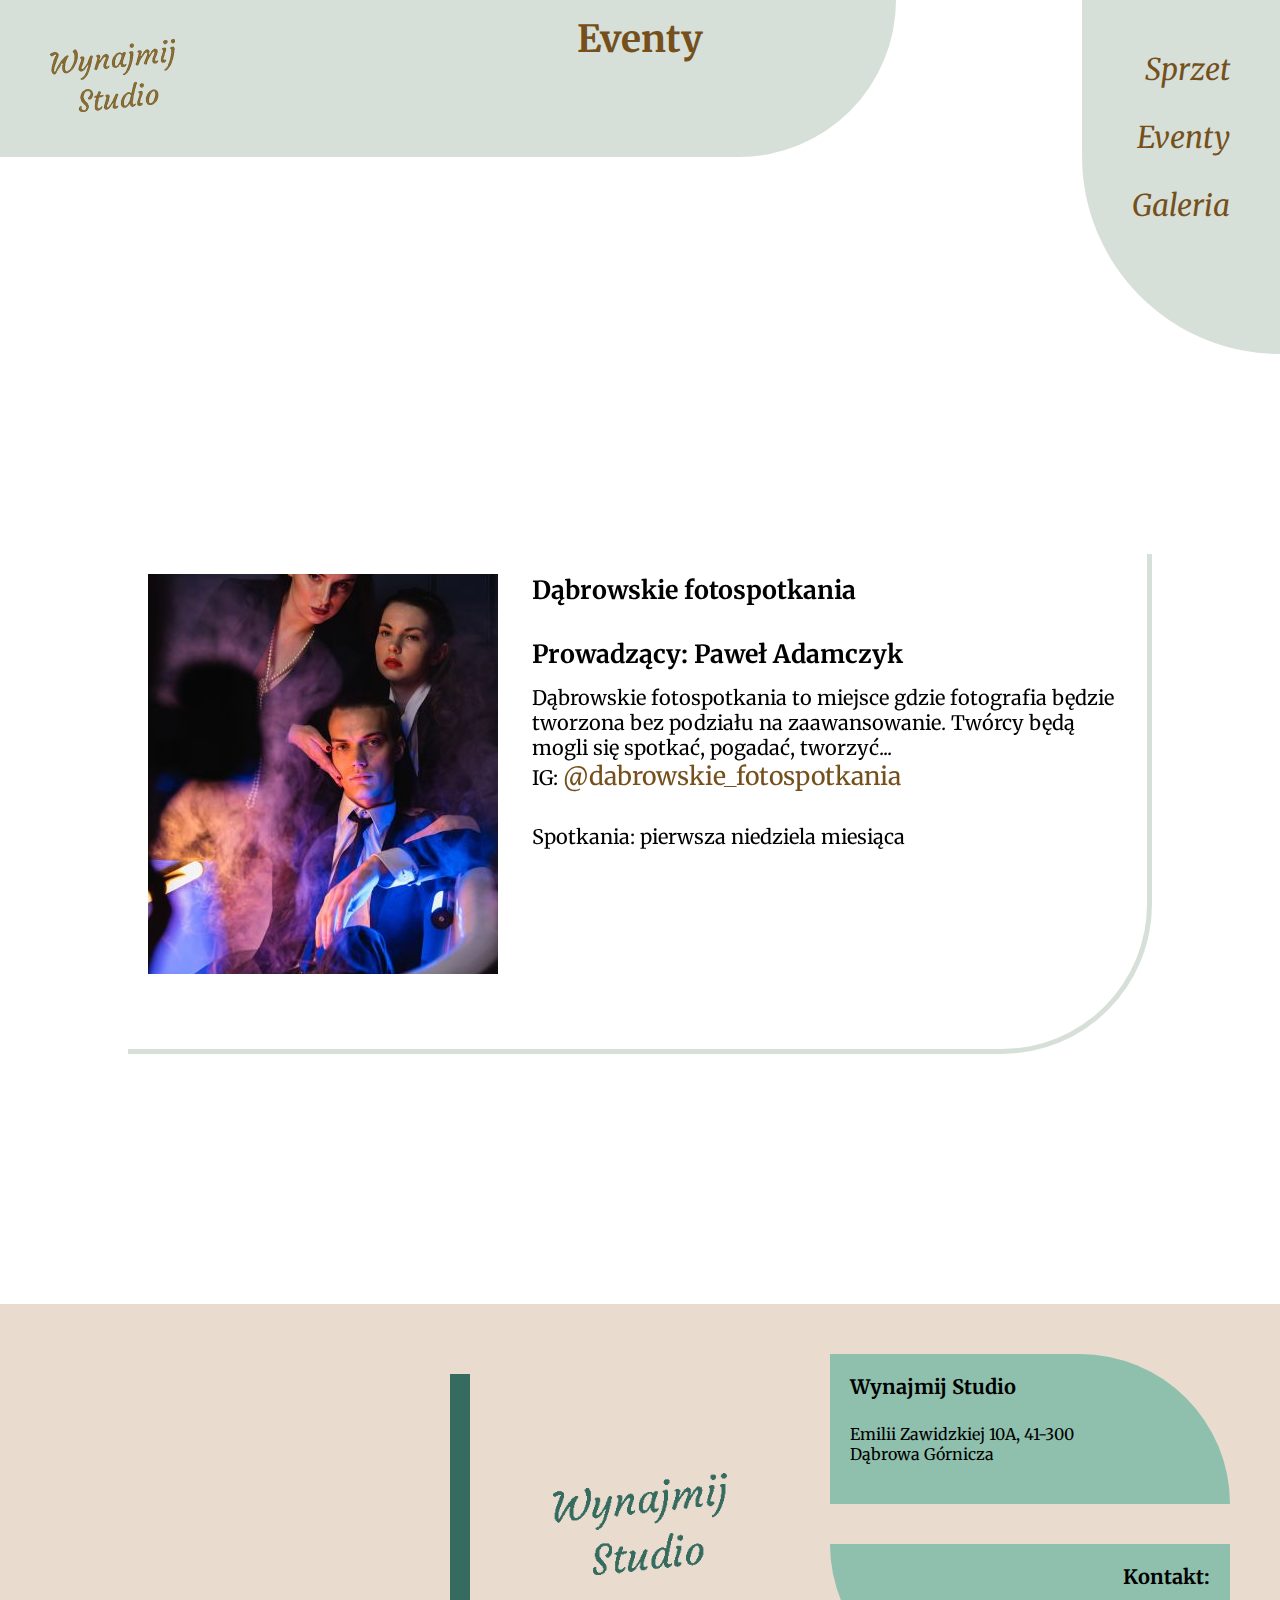
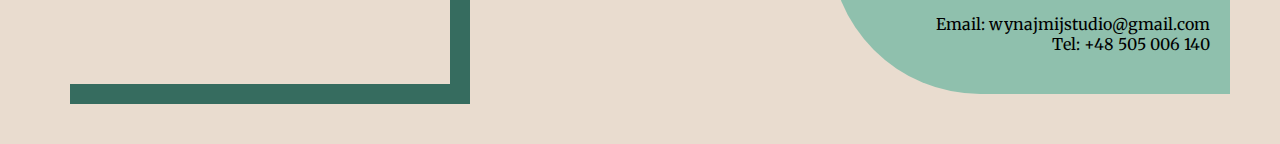
<file: WynajmijStudio/subpages/events.html>
<!DOCTYPE html>
<html lang="pl">
<head>
    <meta charset="UTF-8">
    <meta http-equiv="X-UA-Compatible" content="IE=edge">
    <meta name="viewport" content="width=device-width, initial-scale=1.0">
    <link rel="stylesheet" type="text/css" href="events_style.css">
    <link rel="stylesheet" type="text/css" href="../preloader_style.css">
    <link rel="stylesheet" type="text/css" href="../footer_style.css">
    <link rel="stylesheet" type="text/css" href="subpages_header_style.css">
    <link rel="stylesheet" type="text/css" href="../variables.css">
    <title>Wynajmij Studio eventy</title>
</head>
<body>
    <figure class="preloader" id="preloader">
        <div class="box">

        </div>
    </figure>
    <header>
        <div class="header_left">
            <a href="../index.html"><img src="../img/logo_gear.png" alt="Logo wynajmij studio"></a>
        </div>
        <div class="header_right">
            <div class="menu">
                <ul>
                    <li><a href="gear.html">Sprzet</a></li>
                    <li><a href="events.html">Eventy</a></li>
                    <li><a href="gallery.html">Galeria</a></li>
                </ul>
            </div>
        </div>
        <div class="title"><h1>Eventy</h1></div>
    </header>
    <section class="main_section">
        <div class="content">
            <div class="content_photo">
                <div class="content_photo_img">
                    <img src="../img/dabrowskiefotospotkania1.jpg" alt="Dąbrowskie fotospotkania">
                </div>
            </div>
            <div class="content_description">
                <h2>Dąbrowskie fotospotkania</h2>
                <br>
                <p class="autor"><strong>Prowadzący: Paweł Adamczyk</strong></p>
                <p>Dąbrowskie fotospotkania to miejsce gdzie fotografia będzie tworzona bez podziału na zaawansowanie. Twórcy będą mogli się spotkać, pogadać, tworzyć...</p>
                <p>IG: <a href="https://www.instagram.com/dabrowskie_fotospotkania/">@dabrowskie_fotospotkania</a></p>
                <br>
                <p>Spotkania: pierwsza niedziela miesiąca</p>
            </div>
        </div>
    </section>
    <footer>
        <div class="google_maps">
            <div class="google_maps_content">
                <iframe src="https://www.google.com/maps/embed?pb=!1m18!1m12!1m3!1d2547.0558279215384!2d19.20504461570782!3d50.328209679458595!2m3!1f0!2f0!3f0!3m2!1i1024!2i768!4f13.1!3m3!1m2!1s0x4716db04f0ecfccb%3A0xcf0feb72b54e2013!2sStudio%20Foto%20na%20Wynajem%20-%20Wynajmij%20Studio!5e0!3m2!1sen!2spl!4v1679913489964!5m2!1sen!2spl" width="400" height="330" style="border:0;" allowfullscreen="" loading="lazy" referrerpolicy="no-referrer-when-downgrade"></iframe>
            </div>
        </div>
        <div class="logo_small">
            <img src="../img/logo-small.png" alt="Logo">
        </div>
        <div class="info">
            <div class="info_1">
                <h4>Wynajmij Studio</h4>
                <br>
                <p>Emilii Zawidzkiej 10A, 41-300 <br> Dąbrowa Górnicza</p>
            </div>
            <br>
            <div class="info_2">
                <h4>Kontakt:</h4>
                <br>
                <p>Email: wynajmijstudio@gmail.com <br> Tel: +48 505 006 140</p>
            </div>
        </div>
    </footer>



    <script src="../script.js"></script>
</body>
</html>
</file>
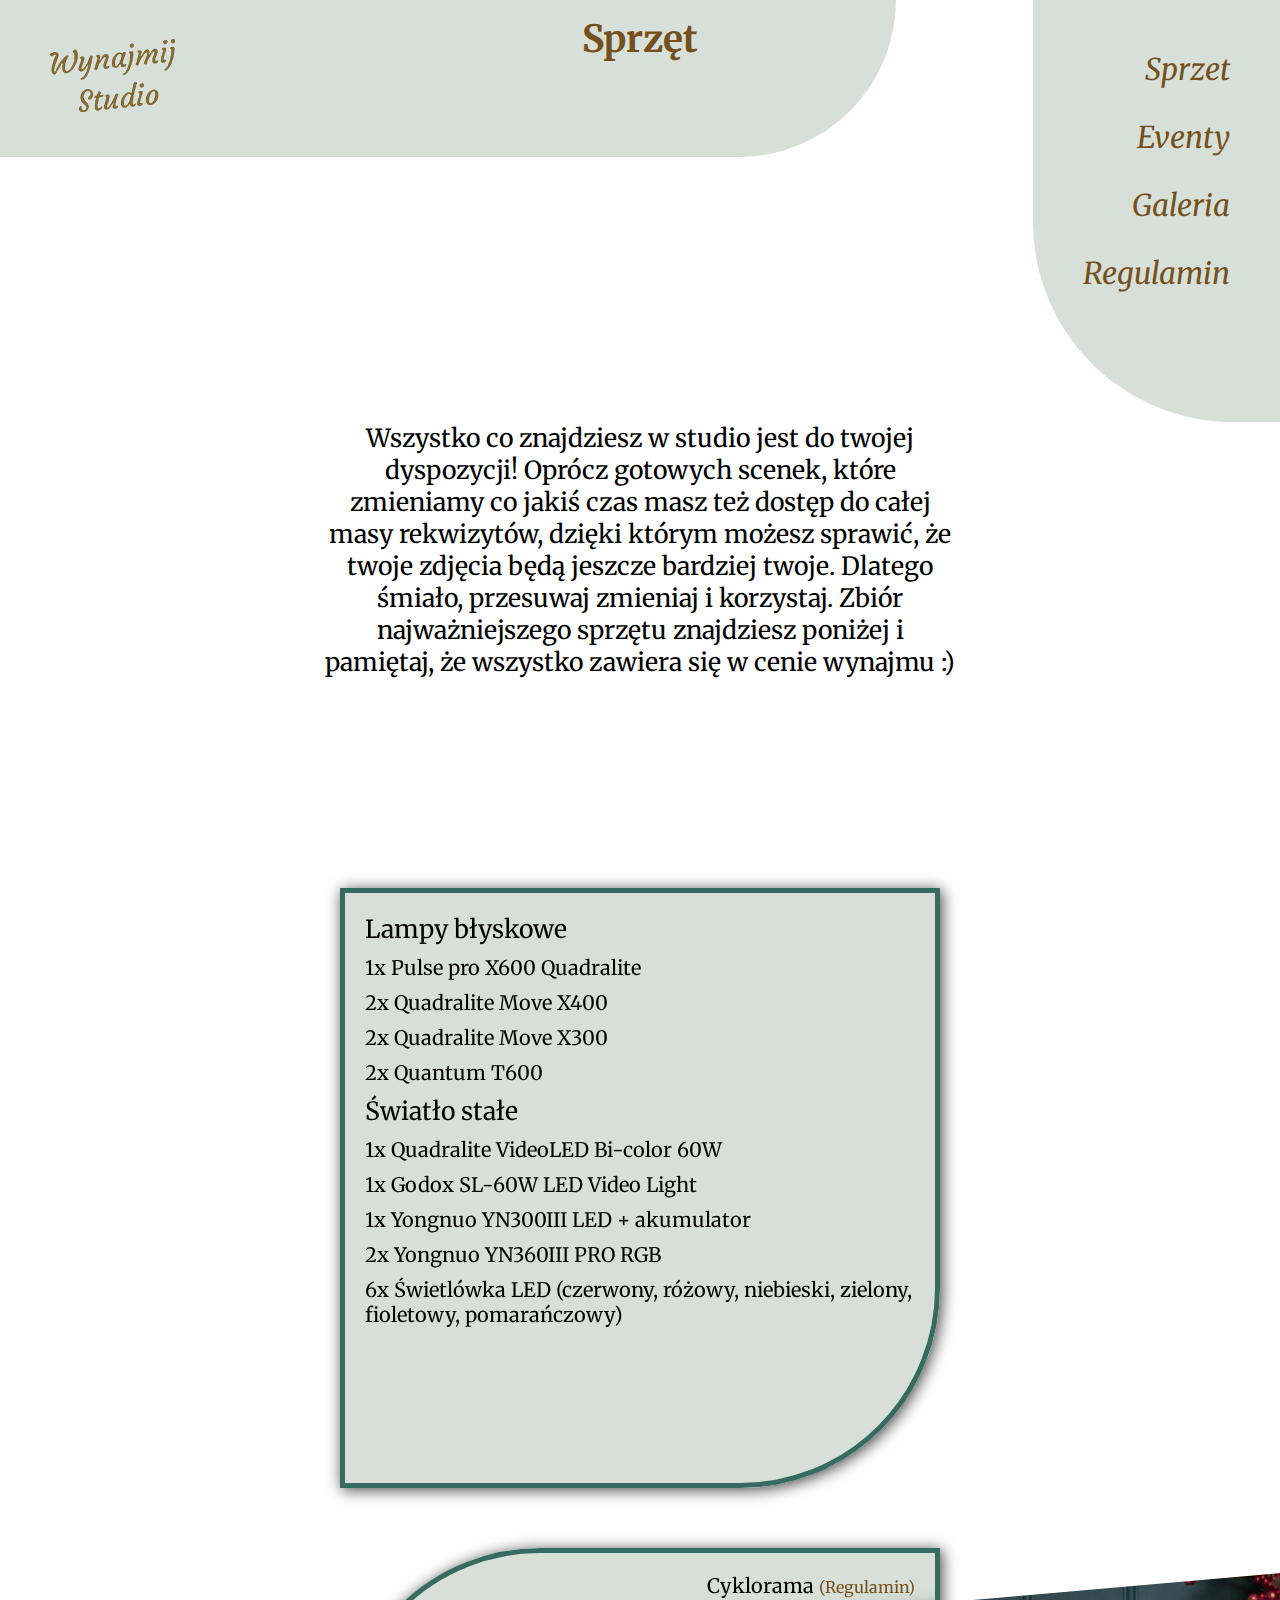
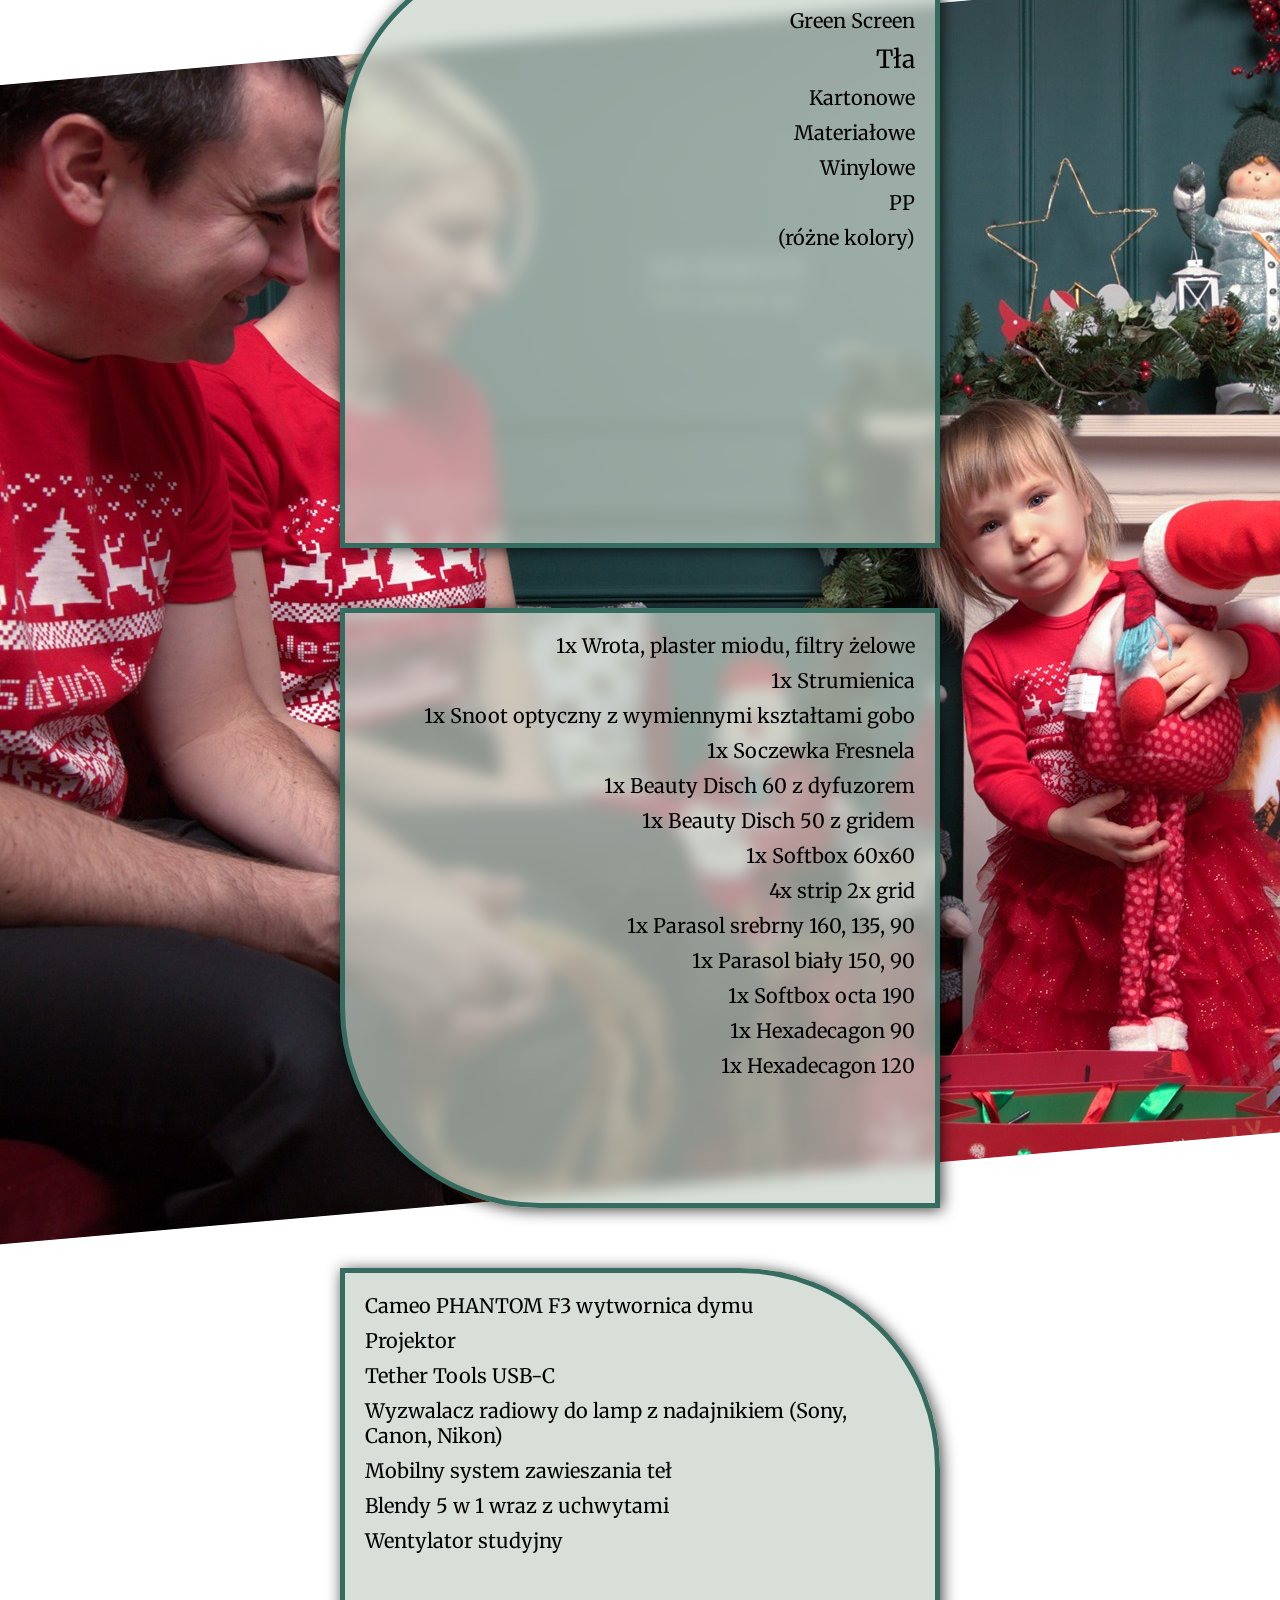
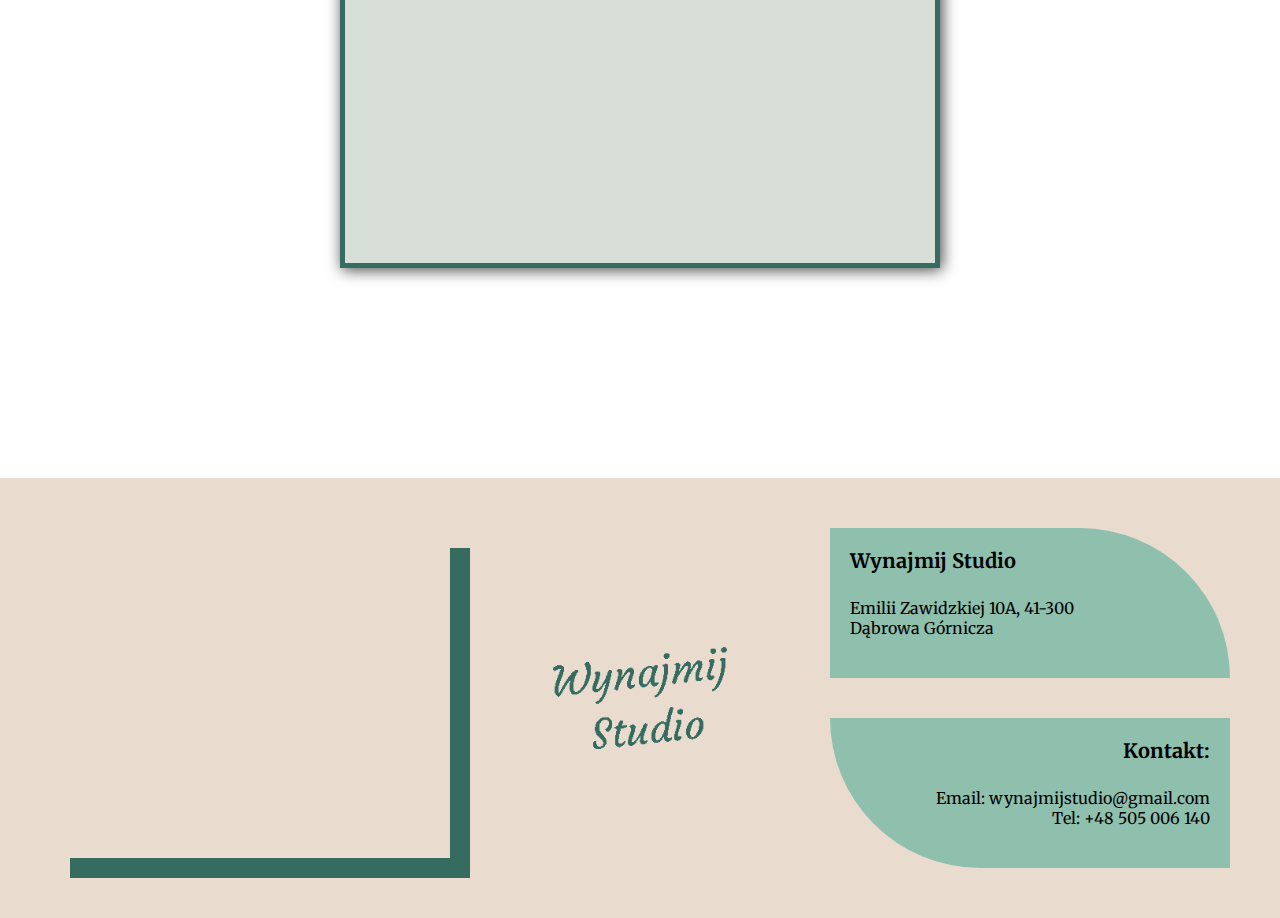
<file: WynajmijStudio/subpages/gear-old.html>
<!DOCTYPE html>
<html lang="pl">
<head>
    <meta charset="UTF-8">
    <meta http-equiv="X-UA-Compatible" content="IE=edge">
    <meta name="viewport" content="width=device-width, initial-scale=1.0">
    <link rel="stylesheet" type="text/css" href="gear_style.css">
    <link rel="stylesheet" type="text/css" href="../preloader_style.css">
    <link rel="stylesheet" type="text/css" href="../footer_style.css">
    <link rel="stylesheet" type="text/css" href="../variables.css">
    <link rel="stylesheet" type="text/css" href="subpages_header_style.css">
    <title>Wynajmij Studio sprzęt</title>
</head>
<body>
    <figure class="preloader" id="preloader">
        <div class="box">

        </div>
    </figure>
    <header>
        <div class="header_left">
            <a href="../index.html"><img src="../img/logo_gear.png" alt="Logo wynajmij studio"></a>
        </div>
        <div class="header_right">
            <div class="menu">
                <ul>
                    <li><a href="gear.html">Sprzet</a></li>
                    <li><a href="events.html">Eventy</a></li>
                    <li><a href="gallery.html">Galeria</a></li>
                    <li><a href="statute.html">Regulamin</a></li>
                </ul>
            </div>
        </div>
        <div class="title"><h1>Sprzęt</h1></div>
    </header>
    <div class="description">
        <div class="description_static">
            <p>Wszystko co znajdziesz w studio jest do twojej dyspozycji! Oprócz gotowych scenek, które zmieniamy co jakiś czas masz też dostęp do całej masy rekwizytów, dzięki którym możesz sprawić, że twoje zdjęcia będą jeszcze bardziej twoje. Dlatego śmiało, przesuwaj zmieniaj i korzystaj. Zbiór najważniejszego sprzętu znajdziesz poniżej i pamiętaj, że wszystko zawiera się w cenie wynajmu :)</p>
        </div>
    </div>
    <section class="gear">
        <div class="first">
            <ul>
                <li><span>Lampy błyskowe</span></li>
                <li>1x Pulse pro X600 Quadralite</li>
                <li>2x Quadralite Move X400</li>
                <li>2x Quadralite Move X300</li>
                <li>2x Quantum T600</li>
                <li><span>Światło stałe</span></li>
                <li>1x Quadralite VideoLED Bi-color 60W</li>
                <li>1x Godox SL-60W LED Video Light</li>
                <li>1x Yongnuo YN300III LED + akumulator</li>
                <li>2x Yongnuo YN360III PRO RGB</li>
                <li>6x Świetlówka LED (czerwony, różowy, niebieski, zielony, fioletowy, pomarańczowy)</li>
            </ul>
        </div>
        <div class="second">
            <ul>
                <li>Cyklorama <a href="../img/regulamin_cykloramy.pdf">(Regulamin)</a></li>
                <li>Green Screen</li>
                <li><span>Tła</span></li>
                <li>Kartonowe</li>
                <li>Materiałowe</li>
                <li>Winylowe</li>
                <li>PP</li>
                <li>(różne kolory)</li>
            </ul>
        </div>
        <div class="third">
            <ul>
                <li>1x Wrota, plaster miodu, filtry żelowe</li>
                <li>1x Strumienica</li>
                <li>1x Snoot optyczny z wymiennymi kształtami gobo</li>
                <li>1x Soczewka Fresnela</li>
                <li>1x Beauty Disch 60 z dyfuzorem</li>
                <li>1x Beauty Disch 50 z gridem</li>
                <li>1x Softbox 60x60</li>
                <li>4x strip 2x grid</li>
                <li>1x Parasol srebrny 160, 135, 90</li>
                <li>1x Parasol biały 150, 90</li>
                <li>1x Softbox octa 190</li>
                <li>1x Hexadecagon 90</li>
                <li>1x Hexadecagon 120</li>
            </ul>
        </div>
        <div class="fourth">
            <ul>
                <li>Cameo PHANTOM F3 wytwornica dymu</li>
                <li>Projektor</li>
                <li>Tether Tools USB-C</li>
                <li>Wyzwalacz radiowy do lamp z nadajnikiem (Sony, Canon, Nikon)</li>
                <li>Mobilny system zawieszania teł</li>
                <li>Blendy 5 w 1 wraz z uchwytami</li>
                <li>Wentylator studyjny</li>
            </ul>
        </div>
    </section>
    <footer>
        <div class="google_maps">
            <div class="google_maps_content">
                <iframe src="https://www.google.com/maps/embed?pb=!1m18!1m12!1m3!1d2547.0558279215384!2d19.20504461570782!3d50.328209679458595!2m3!1f0!2f0!3f0!3m2!1i1024!2i768!4f13.1!3m3!1m2!1s0x4716db04f0ecfccb%3A0xcf0feb72b54e2013!2sStudio%20Foto%20na%20Wynajem%20-%20Wynajmij%20Studio!5e0!3m2!1sen!2spl!4v1679913489964!5m2!1sen!2spl" width="400" height="330" style="border:0;" allowfullscreen="" loading="lazy" referrerpolicy="no-referrer-when-downgrade"></iframe>
            </div>
        </div>
        <div class="logo_small">
            <img src="../img/logo-small.png" alt="Logo">
        </div>
        <div class="info">
            <div class="info_1">
                <h4>Wynajmij Studio</h4>
                <br>
                <p>Emilii Zawidzkiej 10A, 41-300 <br> Dąbrowa Górnicza</p>
            </div>
            <br>
            <div class="info_2">
                <h4>Kontakt:</h4>
                <br>
                <p>Email: wynajmijstudio@gmail.com <br> Tel: +48 505 006 140</p>
            </div>
        </div>
    </footer>



    <script src="../script.js"></script>
</body>
</html>
</file>
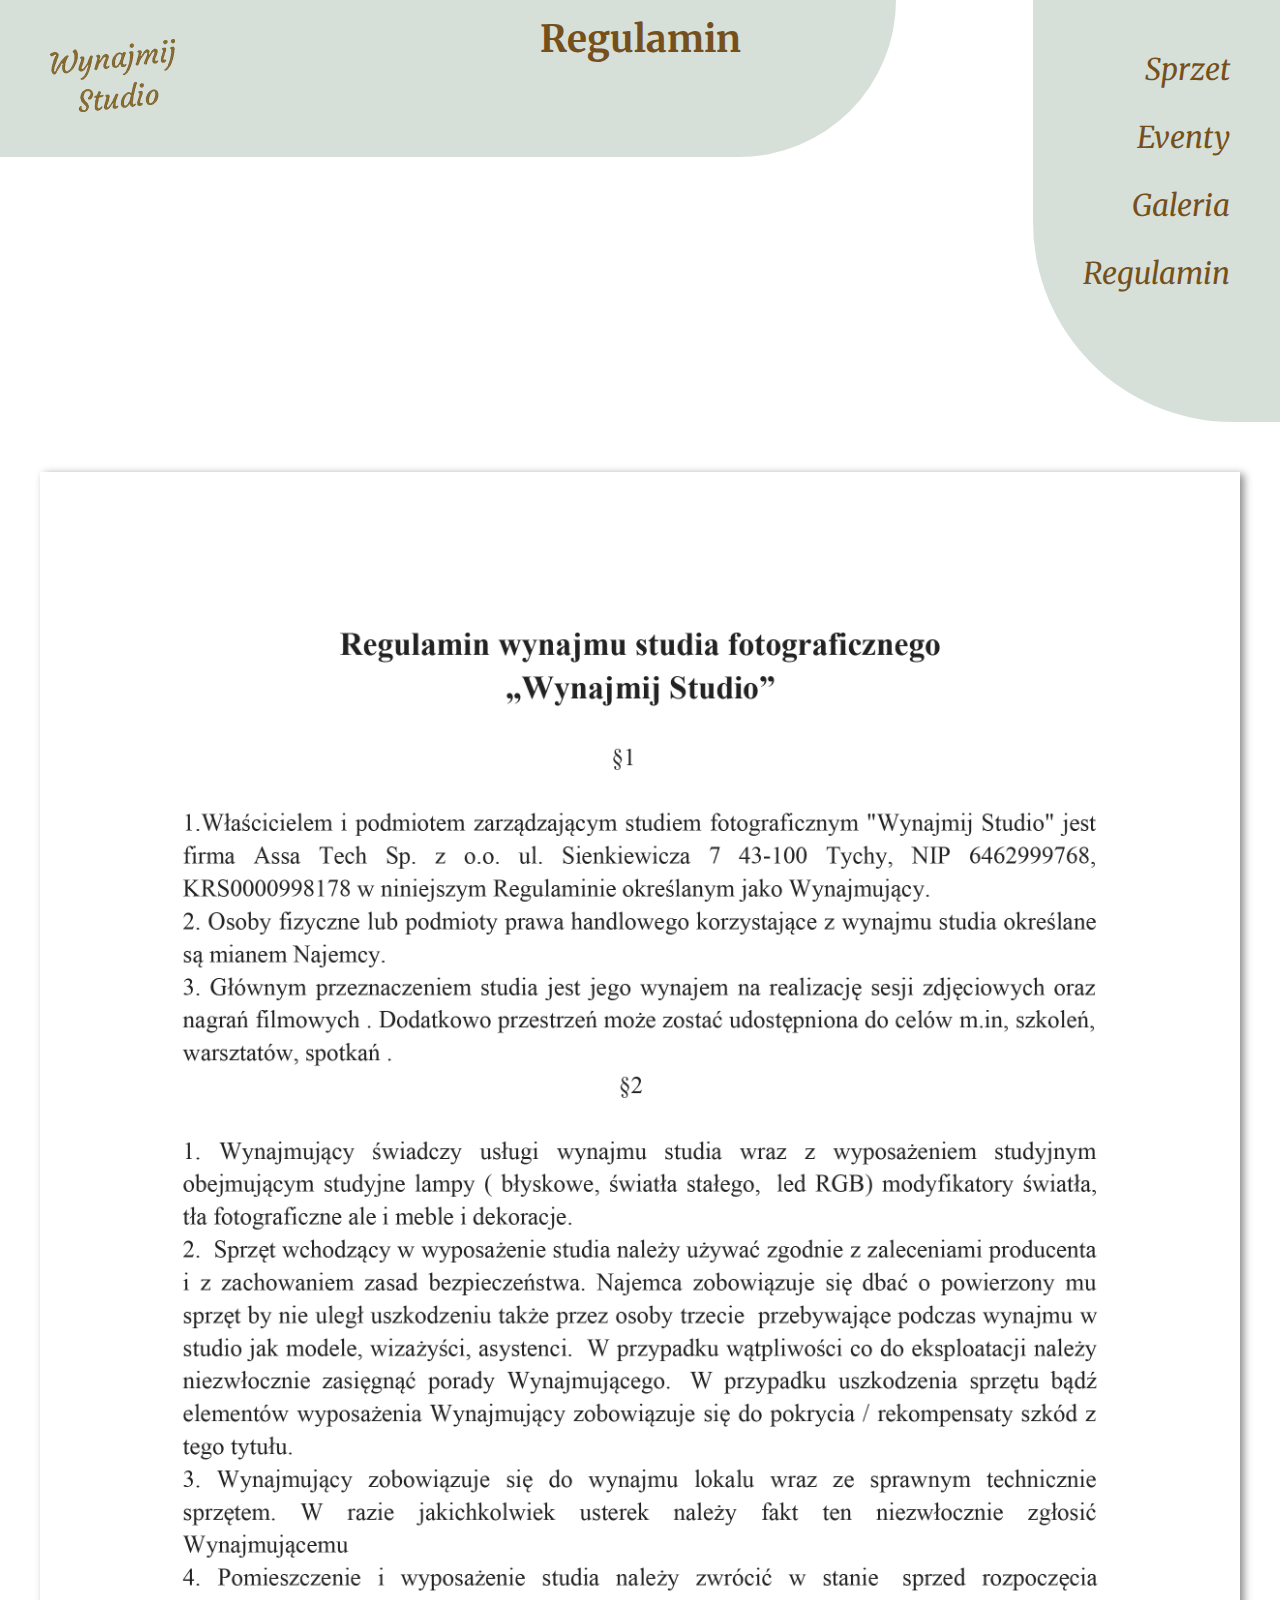
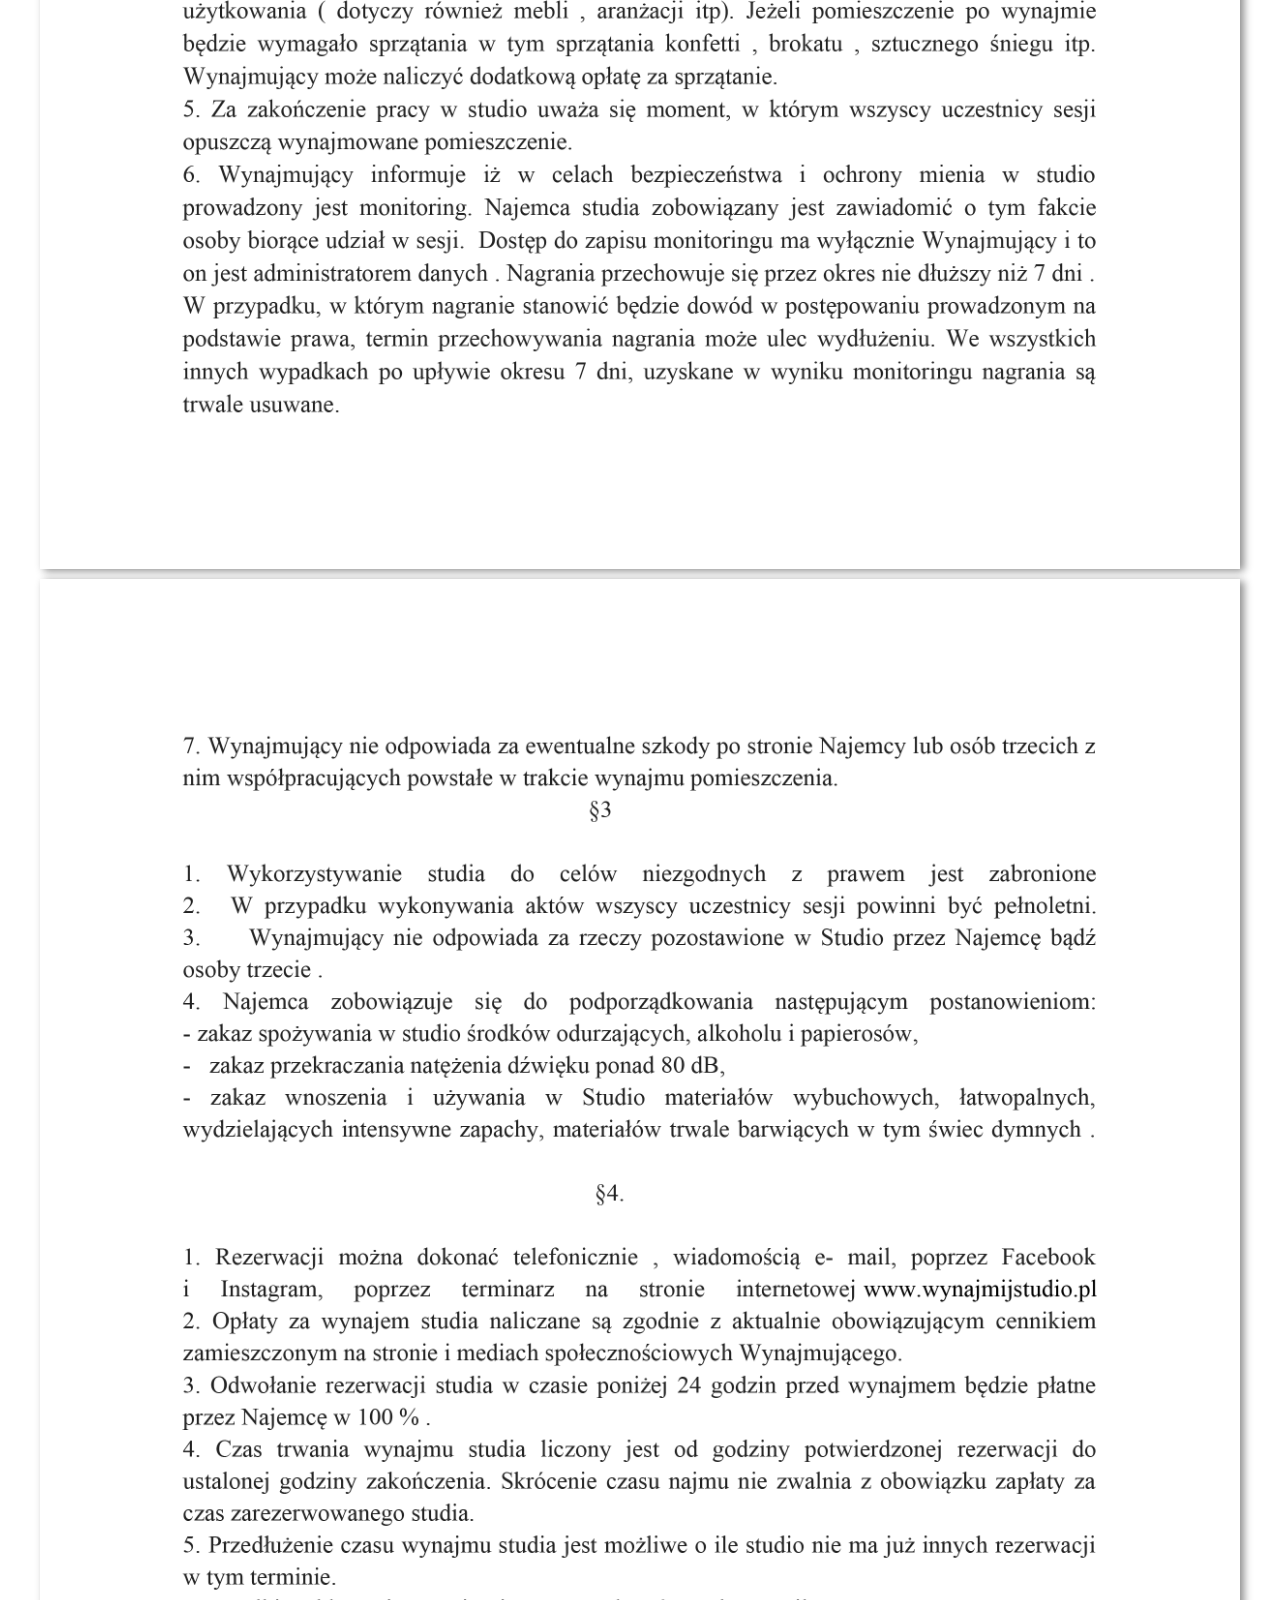
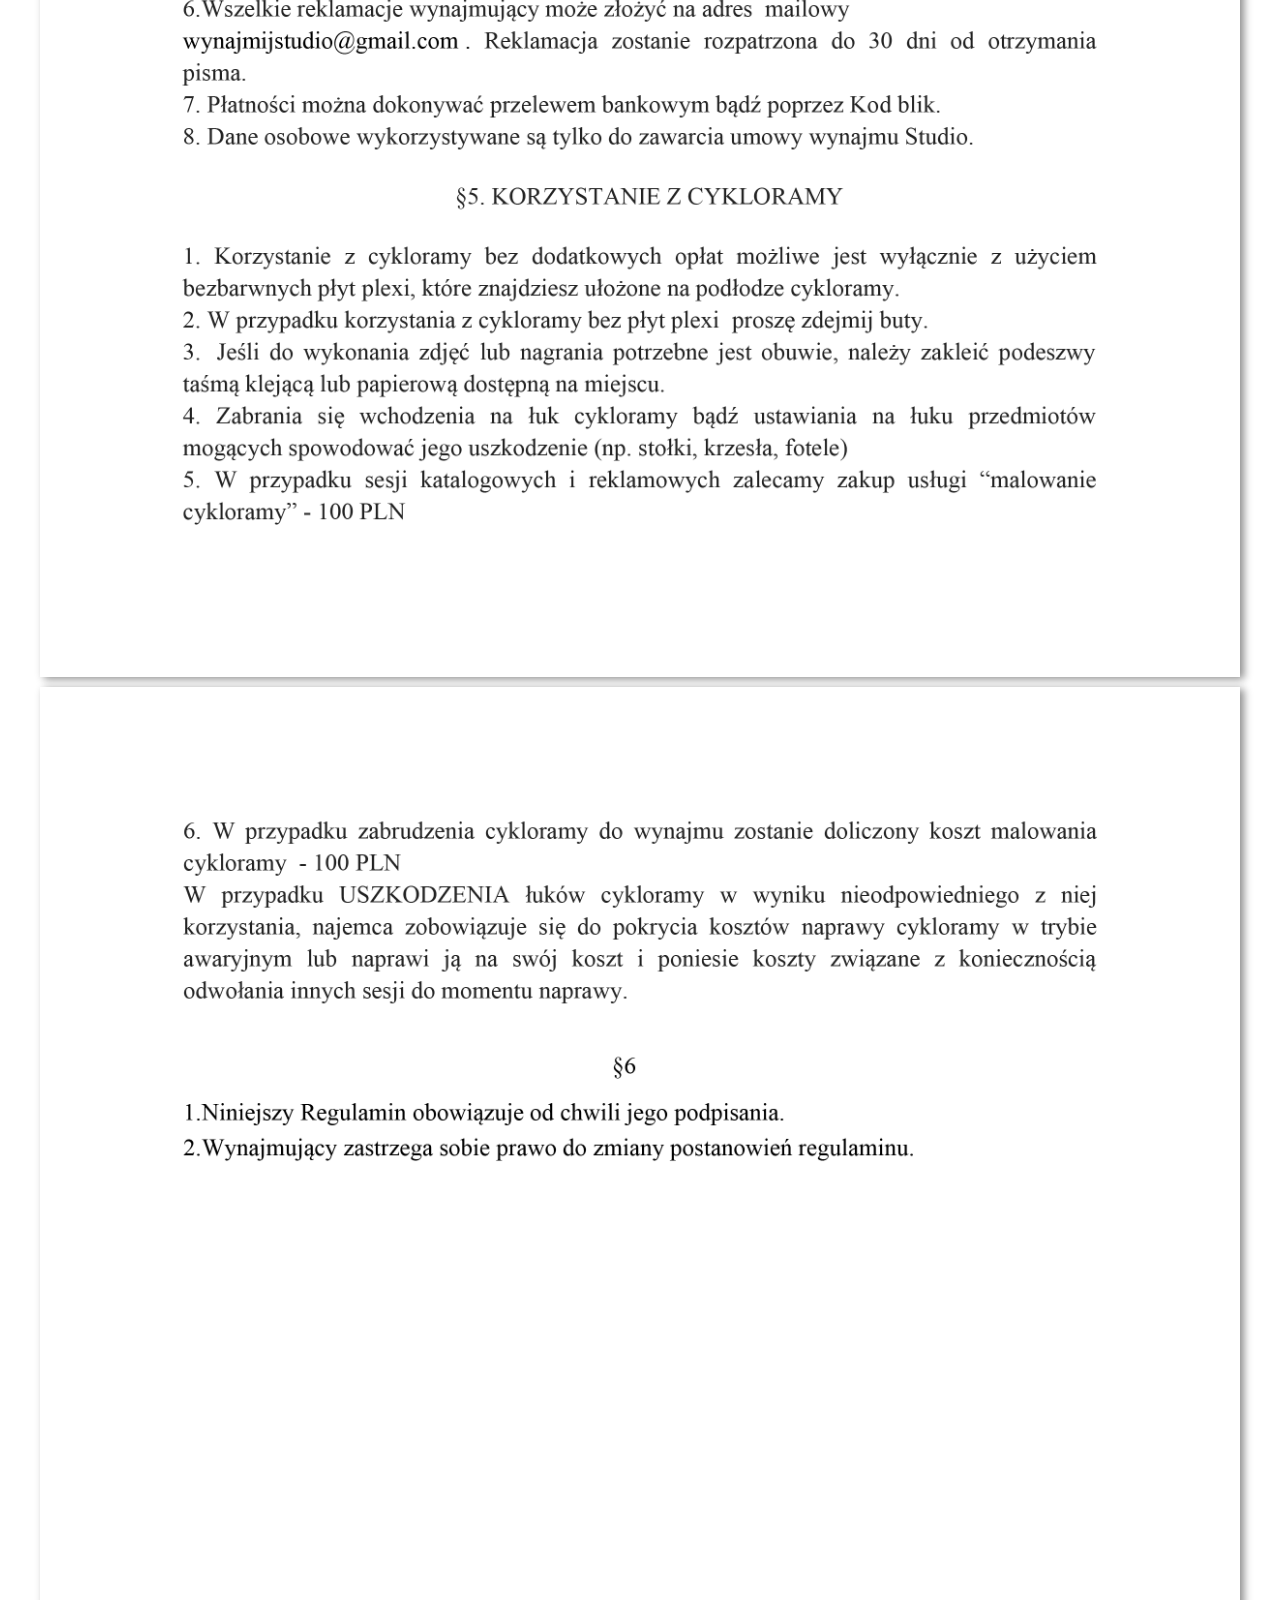
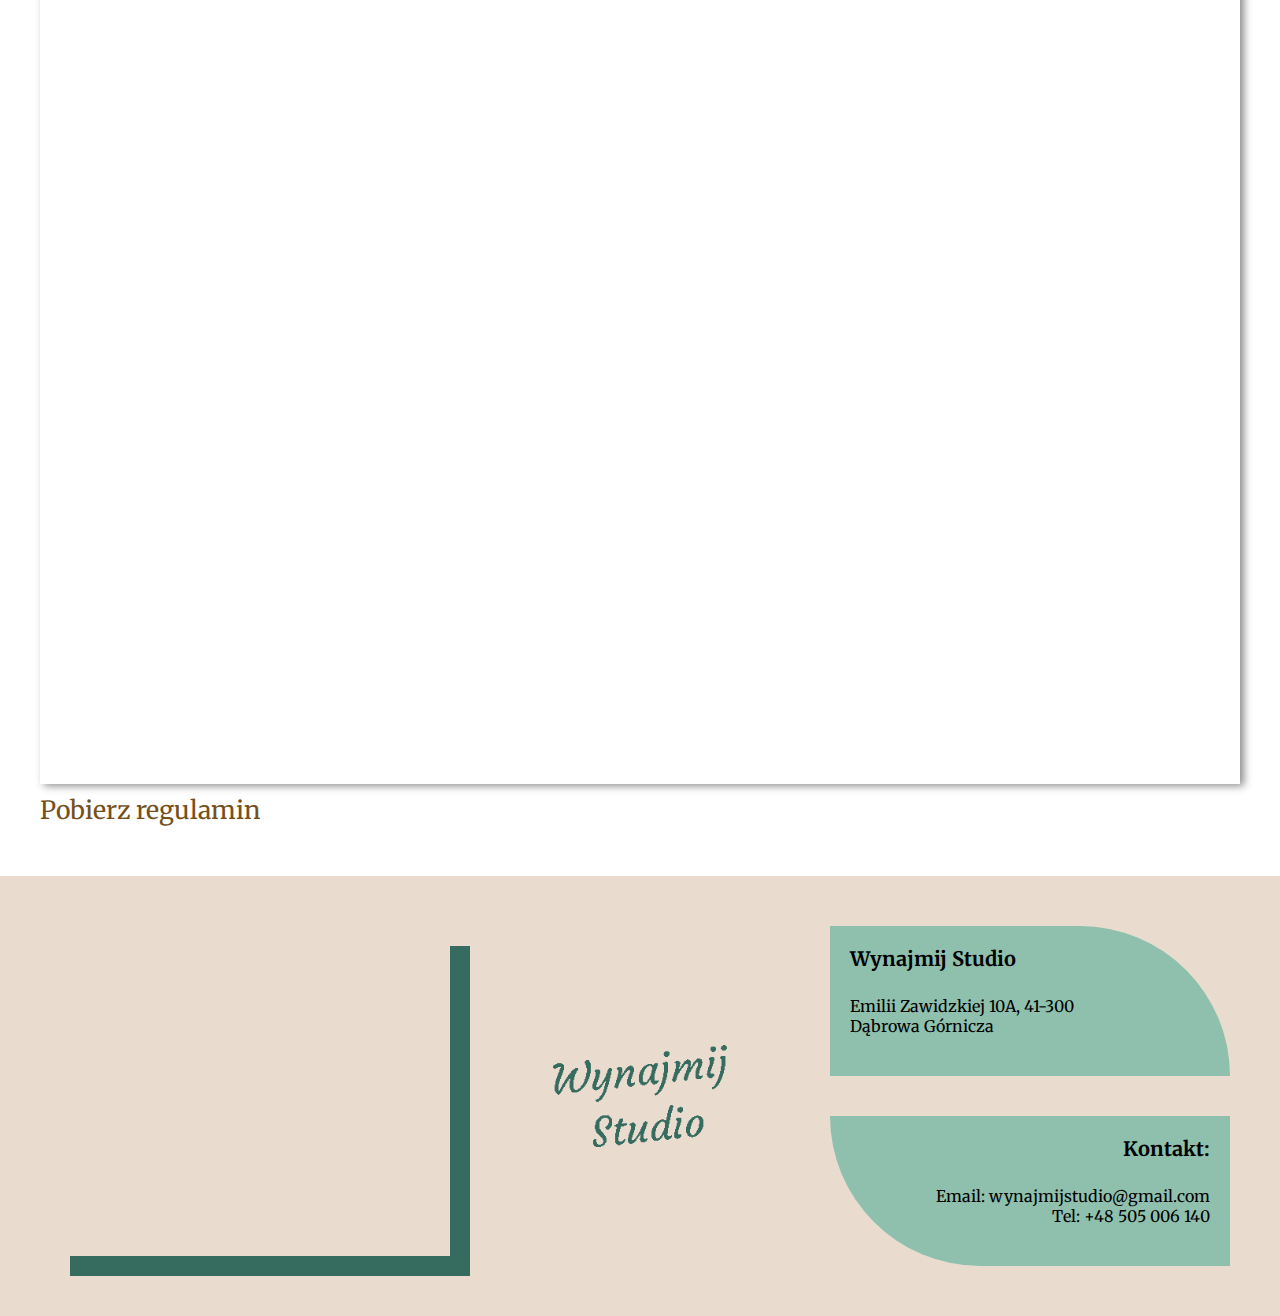
<file: WynajmijStudio/subpages/statute.html>
<!DOCTYPE html>
<html lang="pl">
<head>
    <meta charset="UTF-8">
    <meta http-equiv="X-UA-Compatible" content="IE=edge">
    <meta name="viewport" content="width=device-width, initial-scale=1.0">
    <link rel="stylesheet" type="text/css" href="statute_style.css">
    <link rel="stylesheet" type="text/css" href="../preloader_style.css">
    <link rel="stylesheet" type="text/css" href="../footer_style.css">
    <link rel="stylesheet" type="text/css" href="subpages_header_style.css">
    <link rel="stylesheet" type="text/css" href="../variables.css">
    <title>Wynajmij Studio regulamin</title>
</head>
<body>
    <figure class="preloader" id="preloader">
        <div class="box">

        </div>
    </figure>
    <header>
        <div class="header_left">
            <a href="../index.html"><img src="../img/logo_gear.png" alt="Logo wynajmij studio"></a>
        </div>
        <div class="header_right">
            <div class="menu">
                <ul>
                    <li><a href="gear.html">Sprzet</a></li>
                    <li><a href="events.html">Eventy</a></li>
                    <li><a href="gallery.html">Galeria</a></li>
                    <li><a href="statute.html">Regulamin</a></li>
                </ul>
            </div>
        </div>
        <div class="title"><h1>Regulamin</h1></div>
    </header>
    <section class="main_section">
        <img src="../img/regulamin_1.png" alt="Regulamin studia">
        <img src="../img/regulamin_2.png" alt="Regulamin studia">
        <img src="../img/regulamin_3.png" alt="Regulamin studia">
        <a href="../img/Regulamin-wynajmu-studia-fotograficznego.pdf">Pobierz regulamin</a>
    </section>
    <footer>
        <div class="google_maps">
            <div class="google_maps_content">
                <iframe src="https://www.google.com/maps/embed?pb=!1m18!1m12!1m3!1d2547.0558279215384!2d19.20504461570782!3d50.328209679458595!2m3!1f0!2f0!3f0!3m2!1i1024!2i768!4f13.1!3m3!1m2!1s0x4716db04f0ecfccb%3A0xcf0feb72b54e2013!2sStudio%20Foto%20na%20Wynajem%20-%20Wynajmij%20Studio!5e0!3m2!1sen!2spl!4v1679913489964!5m2!1sen!2spl" width="400" height="330" style="border:0;" allowfullscreen="" loading="lazy" referrerpolicy="no-referrer-when-downgrade"></iframe>
            </div>
        </div>
        <div class="logo_small">
            <img src="../img/logo-small.png" alt="Logo">
        </div>
        <div class="info">
            <div class="info_1">
                <h4>Wynajmij Studio</h4>
                <br>
                <p>Emilii Zawidzkiej 10A, 41-300 <br> Dąbrowa Górnicza</p>
            </div>
            <br>
            <div class="info_2">
                <h4>Kontakt:</h4>
                <br>
                <p>Email: wynajmijstudio@gmail.com <br> Tel: +48 505 006 140</p>
            </div>
        </div>
    </footer>



    <script src="../script.js"></script>
</body>
</html>
</file>
<file: WynajmijStudio/subpages/events_style.css>
@import url('https://fonts.googleapis.com/css2?family=Merriweather:ital,wght@0,300;0,400;0,700;0,900;1,300;1,400;1,700;1,900&display=swap');
*{
    box-sizing: border-box;
    margin: 0;
    padding: 0;
    font-size: 25px;
    font-family: 'Merriweather', serif;
}

body, html{
    overflow-x: hidden;
    scroll-behavior: smooth;
    width: 100vw;
}

html{
    background-image: var(--events_bg);
}

h1{
    font-size: 1.5em;
}

h4{
    font-size: 1em;
}

p{
    font-size: .8em;
}

a{
    text-decoration: none;
    color: var(--font);
}

ul{
    list-style: none;
}



/* ------------------------------------------------------------ */


.main_section{
    min-height: fit-content;
    width: 100vw;
    padding: 50px;
    display: flex;
    flex-direction: column;
    flex-wrap: wrap;
    align-content: center;
    margin: 150px 0 0 0;
}

.content{
    width: 80vw;
    height: 500px;
    display: flex;
    border-bottom: 5px solid var(--header);
    border-right: 5px solid var(--header);
    border-radius: 0 0 150px 0;
    background-color: rgba(255, 255, 255, 0.616);
    backdrop-filter: blur(5px);
    margin-bottom: 200px;
}

.content_photo_img{
    width: 350px;
    height: 400px;
    overflow: hidden;
    display: flex;
    justify-content: center;
    align-items: center;
}

.content_photo{
    width: 30vw;
    height: 500px;
    padding: 20px;
}

.content_description{
    width: 50vw;
    height: 500px;
    padding: 20px;
}

.autor{
    margin-bottom: 15px;
}



/* ----------------------------RESPONSIVE MOBILE--------------------- */




@media screen and (max-width: 767px){
    
    p{
        font-size: .6em;
    }


    /* ----------------------------------------------------- */



    .content{
        flex-direction: column-reverse;
        height: auto;
        align-items: center;
    }

    .content_description{
        height: auto;
        text-align: center;
    }

    .content_photo{
        width: auto;
    }


    /* -------------------------------------------------- */

    .main_section{
        margin: 0;
    }

    .content_description{
        width: auto;
    }

    .content_photo{
        width: 270px;
        height: 410px;
        padding: 0;
    }
    
    .content_photo_img{
        width: 270px;
        height: 310px;
    }
}



/* ------------------RESPONSIVE TABLETS-------------------- */



@media screen and (min-width: 768px) and (max-width: 1224px){
    .content{
        flex-direction: column-reverse;
        height: auto;
        align-items: center;
    }

    .content_description{
        height: auto;
        text-align: center;
    }

    .content_photo{
        width: auto;
    }
}
</file>
<file: WynajmijStudio/preloader_style.css>
.preloader{
    position: fixed;
    width: 100vw;
    height: 100vh;
    top: 0;
    left: 0;
    z-index: 9999;
    display: flex;
    justify-content: center;
    align-items: center;
    visibility: hidden;
    opacity: 0;
    background-color: var(--header);
    transition: opacity 400ms ease-in-out, visibility 0s 400ms;
}

.show-preloader{
    visibility: visible;
    opacity: 1;
}

.box{
    height: 100px;
    width: 100px;
    border-radius: 50px;
    background-color: var(--font);
    animation: preloader-animation 3.25s 0s cubic-bezier(0.63, 0.12, 0.24, 0.94) infinite normal;
}

@keyframes preloader-animation {
    
    0%{
        height: 100px;
        width: 100px;
        border-radius: 50px;
    }
    
    25%{
        width: 200px;
        height: 80px;
        border-radius: 0 0 80px 0;
    }

    50%{
        width: 80px;
        height: 120px;
        border-radius: 75px 75px 0 0;
    }

    75%{
        width: 200px;
        height: 80px;
        border-radius: 80px 0 0 0;
    }

    100%{
        height: 100px;
        width: 100px;
        border-radius: 50px;
    }
}

/* NAVBAR */

/* width */
::-webkit-scrollbar {
    width: 10px;
  }
  
  /* Track */
  ::-webkit-scrollbar-track {
    background: #fff;
  }
  
  /* Handle */
  ::-webkit-scrollbar-thumb {
    background: var(--addons);
    border-radius: 0 10px 0 10px;
  }
  
  /* Handle on hover */
  ::-webkit-scrollbar-thumb:hover {
    background: #555;
  }
</file>
<file: WynajmijStudio/footer_style.css>
footer{
    height: fit-content;
    background-color: var(--icon_footer);
    display: flex;
    justify-content: space-between;
    padding: 50px;
}

footer img{
    height: 30%;
}

.google_maps{
    width: 40vw;
}

.google_maps_content iframe{
    box-shadow: 20px 20px 0 var(--google_map);
}

.info{
    width: 40vw;
}

.logo_small{
    display: flex;
    align-items: center;
    justify-content: center;
    width: 20vw;
}

.info_1{
    width: 400px;
    height: 150px;
    background-color: var(--addons);
    padding: 20px;
    font-size: .8em;
    border-radius: 0 150px 0 0;
    margin-bottom: 40px;
    float: right;
}

.info_1 p{
    text-align: left;
}

.info_2{
    width: 400px;
    height: 150px;
    background-color: var(--addons);
    padding: 20px;
    font-size: .8em;
    text-align: right;
    border-radius: 0 0 0 150px;
    float: right;
}

.info_2 p{
    text-align: right;
}

@media screen and (max-width: 767px) {
    

    footer{
        flex-direction: column;
        padding: 20px;
        justify-content: normal;
        align-items: center;
    }

    .google_maps{
        width: auto;
        margin: 20px 20px;
    }

    footer iframe{
        width: 100%;
        height: 100%;
    }

    .logo_small{
        justify-content: center;
        width: auto;
        padding: 100px 0;
    }

    .info{
        width: auto;
    }

    .info_1{
        width: 350px;
    }

    .info_2{
        width: 350px;
    }
}



/* ------------------RESPONSIVE TABLETS-------------------- */



@media screen and (min-width: 768px) and (max-width: 1070px) {
    

    footer{
        flex-direction: column;
        padding: 20px;
        justify-content: normal;
        align-items: center;
    }

    .google_maps{
        width: auto;
        margin: 20px 20px;
    }

    footer iframe{
        width: 100%;
        height: 100%;
    }

    .logo_small{
        justify-content: center;
        width: auto;
        padding: 100px 0;
    }

    .info{
        width: auto;
    }

    .info_1{
        width: 350px;
    }

    .info_2{
        width: 350px;
    }
}
</file>
<file: WynajmijStudio/subpages/subpages_header_style.css>
header{
    display: flex;
    justify-content: space-between;
}

header a{
    z-index: 99;
}

.title{
    position: absolute;
    text-align: center;
    padding: 15px 0;
    width: 100vw;
    height: 130px;
}

.title h1{
    color: var(--font);
}

.header_left{
    display: flex;
    align-items: center;
    justify-content: space-between;
    background-color: var(--header);
    height: max-content;
    padding: 10px 50px 10px 50px;
    border-radius: 0 0 200px 0;
    width: 70vw;
}

.header_right{
    z-index: 99;
}

.header_right a{
    font-size: 1.2em;
}

header ul{
    list-style: none;
    height: fit-content;
    width: fit-content;
    background-color: var(--header);
    border-radius: 0 0 0 200px;
    padding: 50px 50px 100px 50px;
    float: right;
}

header ul li{
    text-align: right;
    margin-bottom: 30px;
    font-style: italic;
}

/* ------------------------------RESPONSIVE------------------------ */

@media screen and (max-width: 767px){
    
    h1{
        font-size: .6em;
    }
    
    .menu a{
        font-size: 20px;
    }

    header ul{
        height: 235px;
        width: 140px;
        padding: 20px 25px 250px 0;
    }

    header ul li{
        margin-bottom: 15px;
    }

    .header_left{
        padding: 5px 25px;
        border-radius: 0 0 50px 0;
    }

    header a{
        height: 50px;
        width: 50px;
    }

    header img{
        height: 50px;
    }

    .title{
        padding: 15px 0;
    }

}
</file>
<file: WynajmijStudio/variables.css>
/* MAIN COLORS */
:root{
    --font: #75501c;
    --icon_footer: #e9dccf;
    --header: #D7E0D8;
    --header_main: hsla(130, 12%, 80%, 0.707);
    --google_map: #366c5f;
    --addons: #8fc0ad;
}

/* CHRISTMAS */

/* :root{
    --font: #75501c;
    --icon_footer: #e9dccf;
    --header: #D7E0D8;
    --header_main: hsla(130, 12%, 80%, 0.707);
    --google_map: #366c5f;
    --addons: #8fc0ad;
}

/* VALENTINES */

/* :root{
    --font: #75501c;
    --icon_footer: #e9dccf;
    --header: #D7E0D8;
    --header_main: hsla(130, 12%, 80%, 0.707);
    --google_map: #366c5f;
    --addons: #8fc0ad;
} */
</file>
<file: WynajmijStudio/subpages/gear_style.css>
@import url('https://fonts.googleapis.com/css2?family=Merriweather:ital,wght@0,300;0,400;0,700;0,900;1,300;1,400;1,700;1,900&display=swap');
*{
    box-sizing: border-box;
    margin: 0;
    padding: 0;
    font-size: 25px;
    font-family: 'Merriweather', serif;
}

body, html{
    overflow-x: hidden;
    scroll-behavior: smooth;
    width: 100vw;
}

h1{
    font-size: 1.5em;
}

h4{
    font-size: 1em;
}

p{
    font-size: .8em;
}

a{
    text-decoration: none;
    color: var(--font);
}

ul{
    list-style: none;
}

/* --------------------------------------------------------- */


.description{
    display: flex;
    align-items: center;
    justify-content: center;
}

.description_static{
    text-align: center;
    width: 50%;
}

.description_static p{
    font-size: 1em;
}



/* --------------------------------------------------------- */



section{
    width: 100vw;
    height: min-content;
}

.gear{
    display: flex;
    flex-wrap: wrap;
    justify-content: center;
    padding: 180px 0;
    background-image: url(../img/gear1.jpg);
    background-repeat: no-repeat;
    background-position-y: center;
}

section div{
    width: 600px;
    height: 600px;
    background-color: var(--header_main);
    margin: 30px;
    border: 5px solid var(--google_map);
    box-shadow: 2px 2px 15px rgba(0, 0, 0, 0.74);
    padding: 20px;
    backdrop-filter: blur(8px);
}

.first{
    border-radius: 0 0 200px 0;
}

.second{
    border-radius: 200px 0 0 0;
}

.third{
    border-radius: 0 0 0 200px;
}

.fourth{
    border-radius: 0 200px 0 0;
}

.gear li{
    font-size: .8em;
    margin-bottom: 10px;
}

.second, .third ul{
    text-align: right;
}

.second a{
    font-size: .8em;
}





/* ----------------------------RESPONSIVE MOBILE--------------------- */




@media screen and (max-width: 767px){
    

    .description_static{
        width: 70%;
        margin-top: 50px;
    }

    .gear{
        margin: 100px 0;
    }

    section div{
        padding: 14px;
    }
}
</file>
<file: WynajmijStudio/subpages/statute_style.css>
@import url('https://fonts.googleapis.com/css2?family=Merriweather:ital,wght@0,300;0,400;0,700;0,900;1,300;1,400;1,700;1,900&display=swap');
*{
    box-sizing: border-box;
    margin: 0;
    padding: 0;
    font-size: 25px;
    font-family: 'Merriweather', serif;
}

body, html{
    overflow-x: hidden;
    scroll-behavior: smooth;
    width: 100vw;
}

html{
    background-image: #FFFFFF;
}

h1{
    font-size: 1.5em;
}

h4{
    font-size: 1em;
}

p{
    font-size: .8em;
}

a{
    text-decoration: none;
    color: var(--font);
}

ul{
    list-style: none;
}



/* ------------------------------------------------------------ */


.main_section{
    min-height: fit-content;
    width: 100vw;
    padding: 50px;
    display: flex;
    flex-direction: column;
    flex-wrap: wrap;
    align-content: center;
    margin: 0;
}

.main_section img{
    width: 1200px;
    box-shadow: 4px 2px 8px 0px rgba(0, 0, 0, 0.452);
    margin-bottom: 10px;
}

/* -------------------------RESPONSIVE------------------------- */


@media screen and (min-width: 500px) and (max-width: 1000px){
    .main_section img{
        width: 600px;
    }
}


@media screen and (max-width: 499px){

    .main_section img{
        width: 350px;
    }
}
</file>
